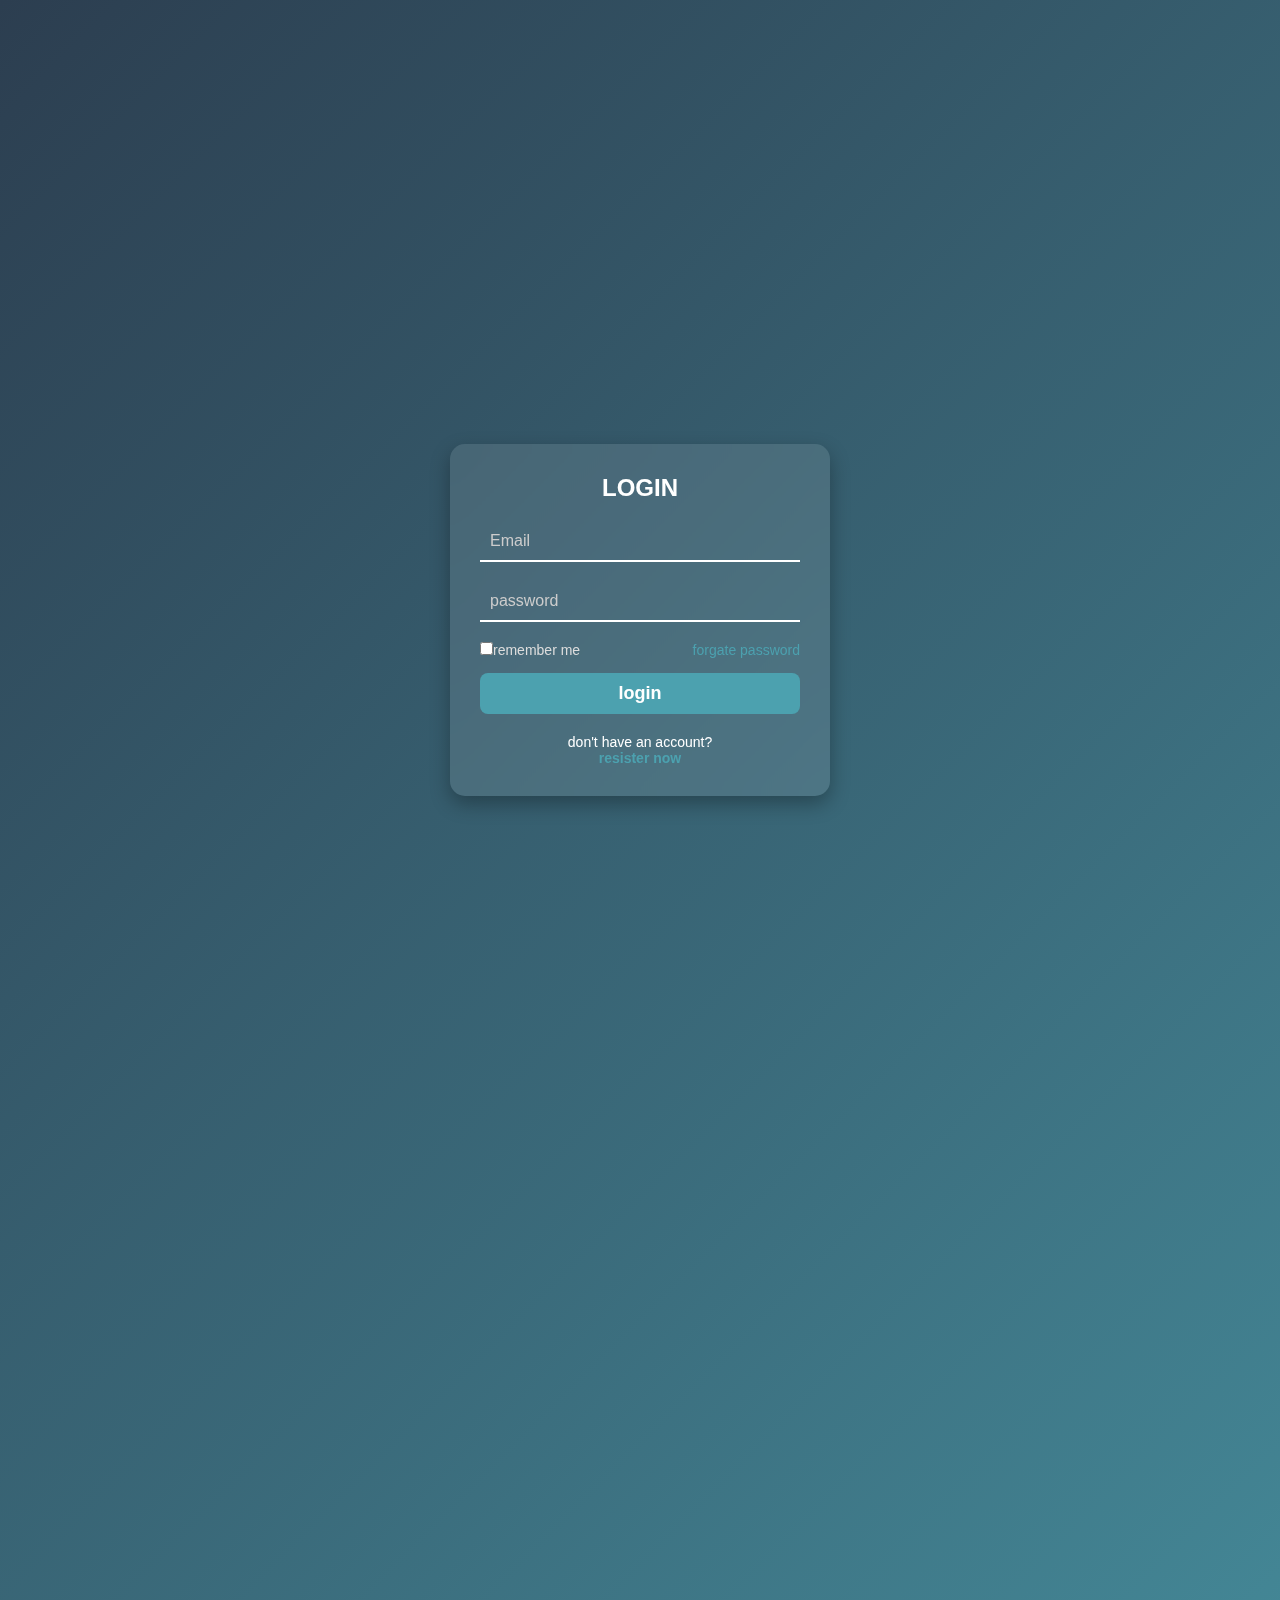
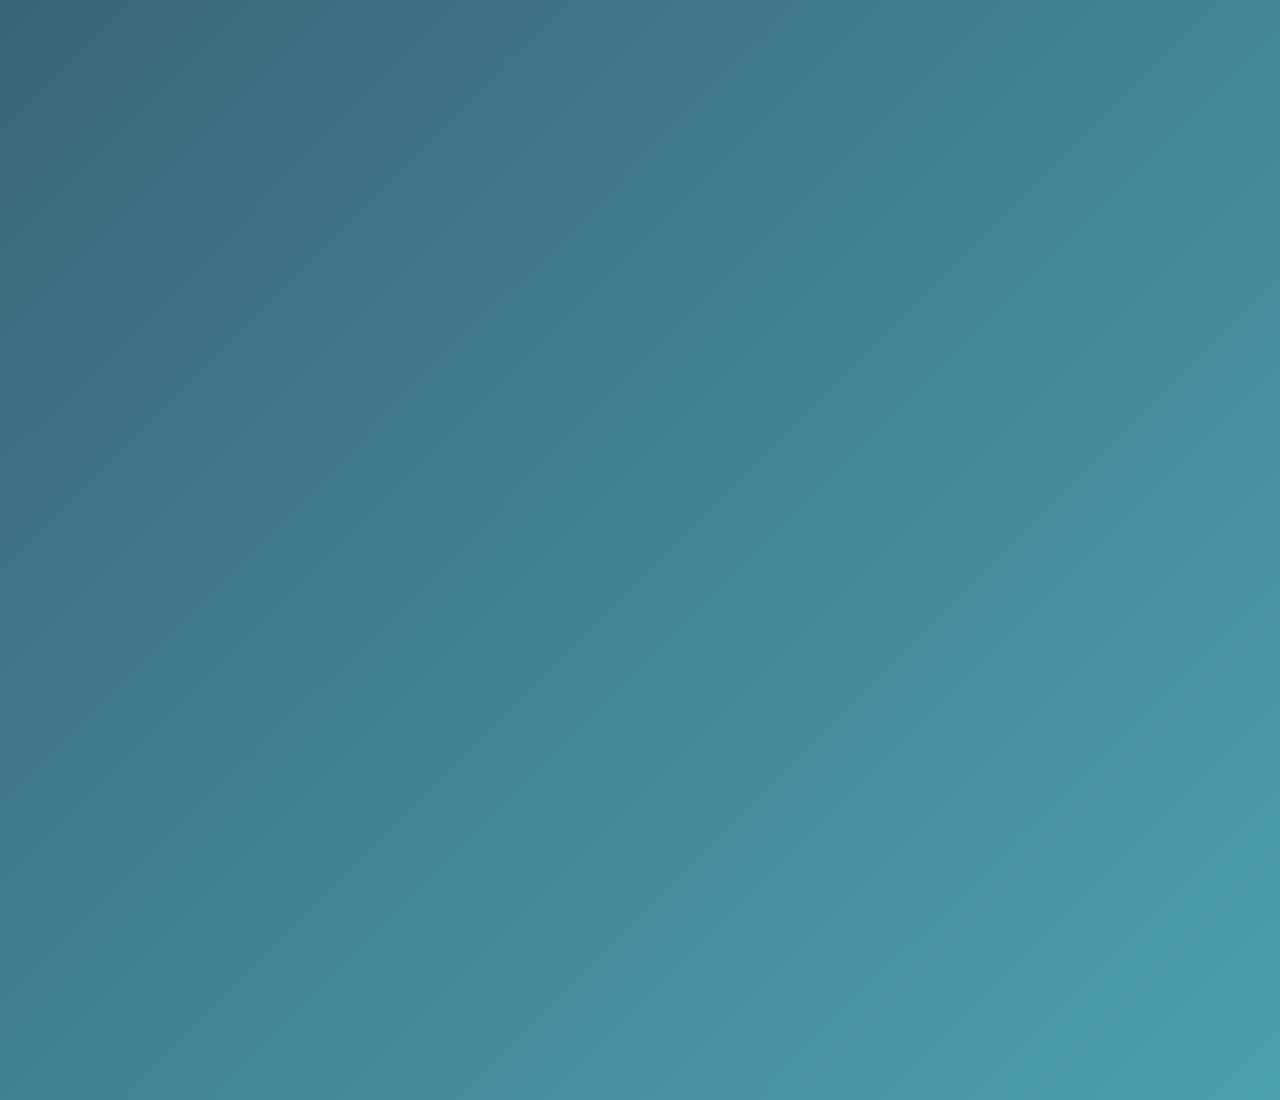
<file: login.html>
<DOCTYPE html>
    <html lang="en">

    <head>
        <meta charset="UTF-8">
        <meta name="viewport" content="width=device-width, initial-scale=1.0">
        <title>Login</title>
        <link rel="stylesheet" href="Style.css">
        <link rel="icon" href="https://cdnjs.cloudflare.com/ajax/libs/font-awesome/6.5.2/css/all.min.css">
        <link rel="stylesheet"  href="https://cdnjs.cloudflare.com/ajax/libs/font-awesome/6.5.2/css/all.min.css" integrity="sha512-SnH5WK+bZxgPHs44uWIX+LLJAJ9/2PkPKZ5QiAj6Ta86w+fsb2TkcmfRyVX3pBnMFcV7oQPJkl9QevSCWr3W6A==" crossorigin="anonymous" referrerpolicy="no-referrer" >

    </head>

    <body class="Home">


                </ul>
            </div>
        </nav>
        <div class="wrapper2">
           
            <div class="from-box-login">
                <h3>login</h3>
                <form action="#">
                    <div class="input-box">
                        <span class="icon"><ion-icon name="mail"></ion-icon></span>
                        <input type="email" required>
                        <label>Email</label>
                    </div>
                    <div class="input-box">
                        <span class="icon"><ion-icon name="lock-closed"></ion-icon></i></span>
                        <input type="password" required>
                        <label>password</label>

                    </div>
                    <div class="remember-forgate">
                        <label><input type="checkbox">remember me</label>
                        <a href="#">forgate password</a>

                    </div>
                    <button type="submit" class="btn">login</button>
                    <div class="resister">
                    <p style="color: white;">don't have an account?</p> <a href="register.html">resister now</a>


                </div>
               
                </form>
               
            </div>
        </div>
        </div>
       
       <script>
const res = await fetch("http://localhost/studyy/backend/login.php", {
  method: "POST",
  headers: { "Content-Type": "application/json" },
  body: JSON.stringify({ email, password }),
});
if (res.ok) {
  const data = await res.json();
  if (data.status === "ok") {
    window.location.href = "dashboard.php";
  } else {
    alert(data.message);
  }
}

</script>
    </body>



    </html>
</file>
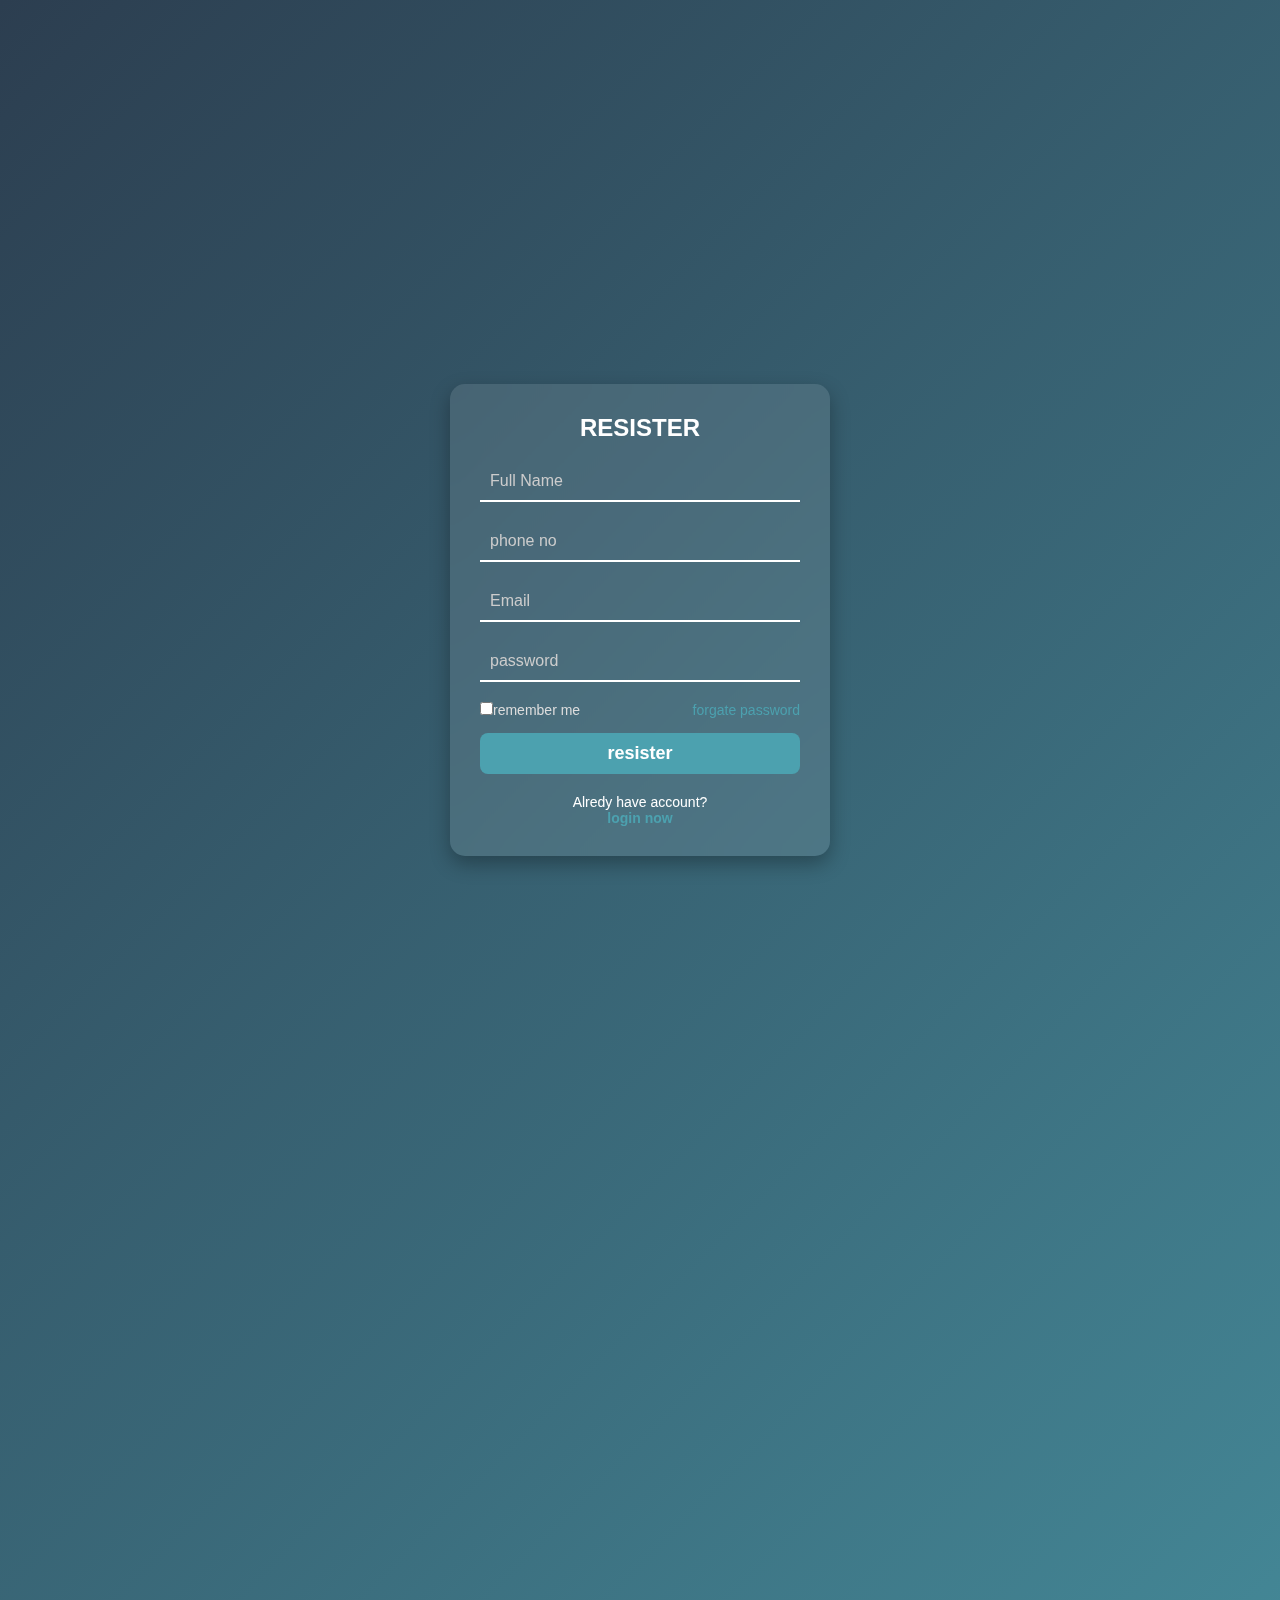
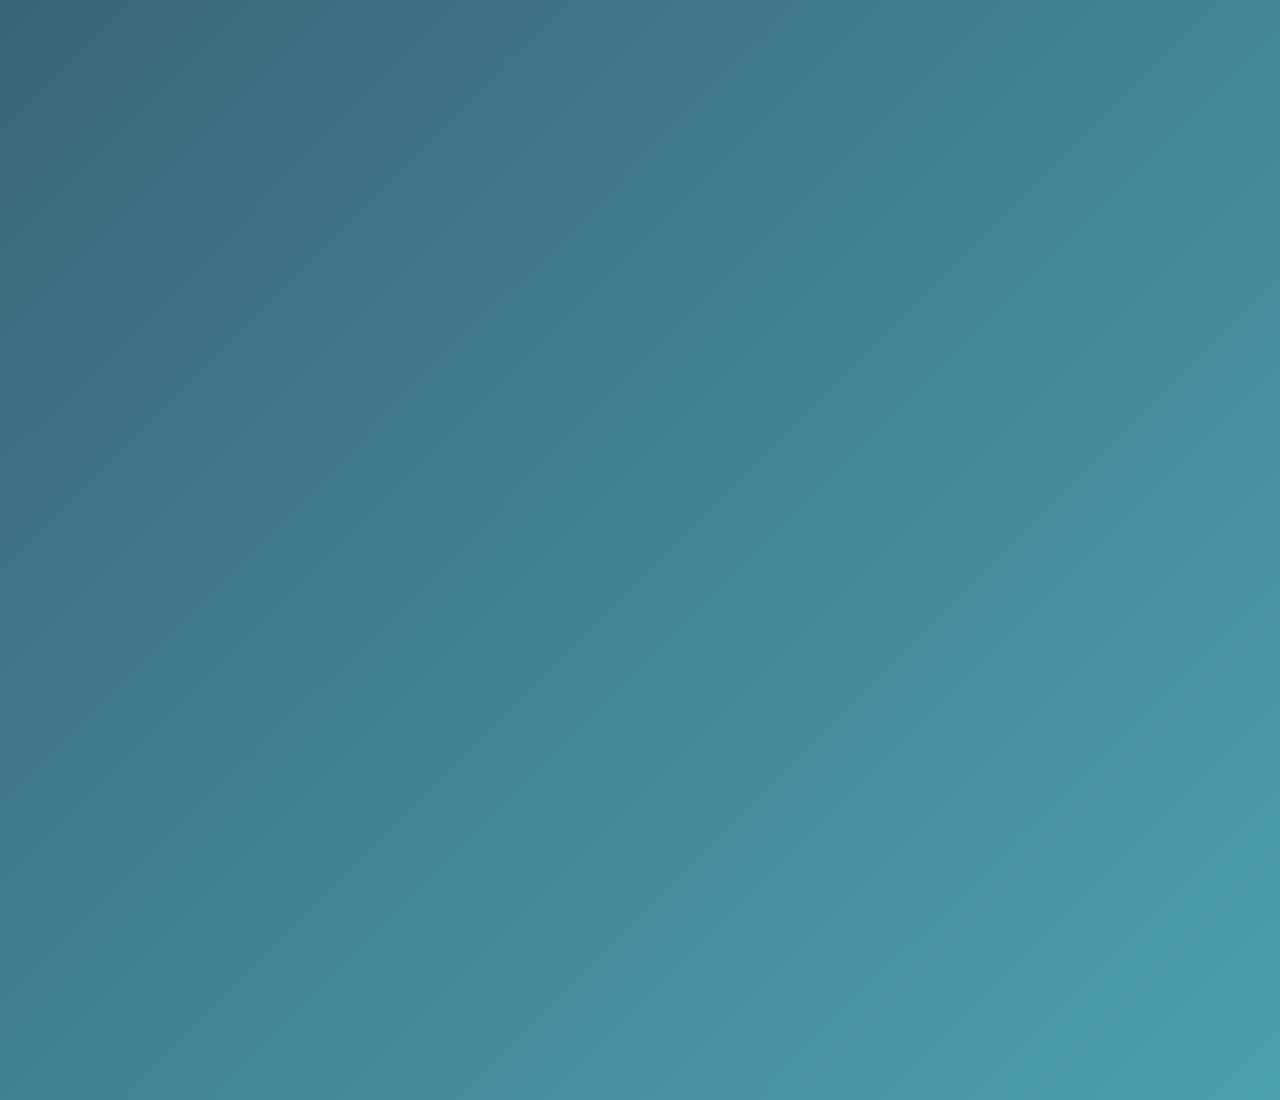
<file: register.html>
<DOCTYPE html>
    <html lang="en">

    <head>
        <meta charset="UTF-8">
        <meta name="viewport" content="width=device-width, initial-scale=1.0">
        <title>Login</title>
        <link rel="stylesheet" href="Style.css">
        <link rel="icon" href="https://cdnjs.cloudflare.com/ajax/libs/font-awesome/6.5.2/css/all.min.css">
        <link rel="stylesheet"  href="https://cdnjs.cloudflare.com/ajax/libs/font-awesome/6.5.2/css/all.min.css" integrity="sha512-SnH5WK+bZxgPHs44uWIX+LLJAJ9/2PkPKZ5QiAj6Ta86w+fsb2TkcmfRyVX3pBnMFcV7oQPJkl9QevSCWr3W6A==" crossorigin="anonymous" referrerpolicy="no-referrer" >

    </head>

    <body class="Home">


                </ul>
            </div>
        </nav>
        <div class="wrapper2">
           
            <div class="from-box-login">
                <h3>resister</h3>
                <form action="#">
                    <div class="input-box">
                        <span class="icon"><ion-icon name="mail"></ion-icon></span>
                        <input type="text" required>
                        <label>Full Name</label>
                    </div>
                     <div class="input-box">
                        <span class="icon"><ion-icon name="mail"></ion-icon></span>
                        <input type="number" required>
                        <label>phone no</label>
                    </div>
                    <div class="input-box">
                        <span class="icon"><ion-icon name="mail"></ion-icon></span>
                        <input type="email" required>
                        <label>Email</label>
                    </div>
                    <div class="input-box">
                        <span class="icon"><ion-icon name="lock-closed"></ion-icon></i></span>
                        <input type="password" required>
                        <label>password</label>

                    </div>
                    <div class="remember-forgate">
                        <label><input type="checkbox">remember me</label>
                        <a href="#">forgate password</a>

                    </div>
                    <button type="submit" class="btn">resister</button>
                    <div class="resister">
                    <p style="color: white;">Alredy have account?</p> <a href="login.html">login now</a>


                </div>
               
                </form>
               
            </div>
        </div>
        </div>
       
       <script>
   const res = await fetch("http://localhost/studyy/backend/register.php", {
  method: "POST",
  headers: { "Content-Type": "application/json" },
  body: JSON.stringify({ email, password }),
});

  </script>

    </body>



    </html>
</file>
<file: Style.css>
* {
    margin: 0;
    padding: 0;
    box-sizing: border-box;
    font-family: 'poppins', sans-serif;
}

body {
    background-color: #0033cc;
    /* display: flex;
    justify-content: center; */
    min-height: 300vh;

}

header {
    height: 100px;
    top: 0;
    left: 0;
    width: 100%;
    background: rgb(249, 249, 249);
    display: flex
}

.container {
    box-shadow: -1px 2px 25px #012549;
    border-radius: 20px;
    margin-top: 2%;
    padding: 30px;
    background-color: #fff;
    height: 285vh;
    width: 1320px;
    position: relative;
    left: 80px;
    bottom: 100px;
    top: 30px;


}

.logo {
    height: 300px;
    position: relative;
    bottom: 86px;
}

.navbar {

    margin-left: 280px;
}

.navbar li {
    display: flex;
    margin: 20px;
    position: relative;
    right: 80px;

}

.navbar li a {
    text-decoration: none;
    font-size: 18px;
    color: #012549;

}

.navbar li a:hover {
    color: #ff8800;

}

.head {
    margin: 20px;
}

.btnlogin-popup {
    position: relative;
    left: 500px;
    bottom: 73px;
    padding: 13px 33px;
    font-size: 18px;
    border: 2px solid orange;
    border-radius: 5px;
    background-color: #ff8800;
    color: white;
    font-weight: bold;
    cursor: pointer;

}

.btnlogin-popup a {
    text-decoration: none;
    color: white;
}

.main-heading {
    position: relative;
    top: 10vh
}

.main-heading {
    font-size: 7rem;
    text-align: center;
    color: #012549
}

.sub-heading {
    position: relative;
    top: 100px;
    font-size: 2rem;
    text-align: center;
    margin-top: 15px;
}

.searchbar {
    display: flex;
    position: relative;
    justify-content: center;
    top: 200px;
    z-index: 1;
}

.search {
    text-align: center;
    color: #012549;
    height: 75px;
    width: 959px;
    font-size: 36px;
    position: relative;
    border: 4px solid #012549;
    border-radius: 20px;
}

.searchbar a {
    color: #ff8800;
    font-size: 34px;
    right: 59px;
    
    position: relative;
    align-items: center;
    text-decoration: none;
}

.map {
    border-top-left-radius: 52px;
    border-top-right-radius: 53px;
    border-bottom-left-radius: 50px;
    border-bottom-right-radius: 50px;
    border: 1px;
    box-shadow: -1px 2px 25px #012549;
    top: 154px;
    left: 6%;
    width: 85%;
    position: relative;
    background-image: url(Google-Maps-Traffic-Source-1.jpg);
    background-size: cover;
    height: 520px;
    transition: transform 0.3s ease-in-out;
}

.map:hover {
    transform: translateY(-10px);
}

.quick-btn {
    display: flex;
    position: relative;
    top: 200px;
    justify-content: space-evenly;
}

.searchbtn {
    display: flex;
    transition: transform 0.3s ease-in-out;
}

.searchbtn:hover {
    transform: translateY(-10px);
    text-shadow: 2px 2px 3px #ffcc99;
}

.shopbtn {
    display: flex;
    transition: transform 0.3s ease-in-out;
}

.shopbtn i {
    color: #ff8800;
}

.directionbtn {
    display: flex;
}

.directionbtn i {
    color: #ff8800;
}

.quick-btn i {
    position: relative;
    font-size: 4rem;

}

.quick-btn p {
    font-size: 2rem;

}

.quick-btn a {
    text-decoration: none;
    color: #012549;
}

.imp-heading {
    position: relative;
    top: 300px;
    left: 150px;

}

.imp-heading h1 {
    font-size: 4rem;
}

/* .range{
    display: flex;
}

.availability{
    display: flex;
}

.store{
    display: flex;
}

.handshake{
    display: flex;
} */

.ic a {
    text-decoration: none;
    margin-top: 40px;
    display: flex;
    font-size: 2rem;
}

.ic a i {
    color: #ff8800;
    font-size: 3rem;
}

.ic a p {
    color: #012549;
    margin-left: 20px;
}

.search2{
    text-align: center;
    width: 415px;
    height: 49px;
    border: 2px solid #012549;
    border-radius: 10px;
}
.searchbar2{
        position: relative;
    top: 161px;
    left: 63px;

}



.searchbar2  i{
    position: relative;
    right: 40px;
    top: 2px;
    color: #ff8800;
    font-size: 1.5rem;
}
.pg2{
    width: 490px;
    font-size: 3rem;
    top: 126px;
    text-align: center;
    position: relative;
    right: 807px;
} 
                                       /* login  */
 body.Home {
  display: flex;
  justify-content: center;
  align-items: center;
  height: 100vh;
  background: linear-gradient(135deg, #2c3e50, #4ca1af);
}

/* Wrapper */
.wrapper2 {
  width: 380px;
 position: relative;
    bottom: 730px;
    width: 380px;
    background: rgba(255, 255, 255, 0.1);
    backdrop-filter: blur(12px);
    padding: 30px;
    border-radius: 15px;
    box-shadow: 0 8px 20px rgba(0, 0, 0, 0.3);
    text-align: center;
}

/* Login Box */
.from-box-login h3 {
  color: #fff;
  margin-bottom: 20px;
  font-size: 24px;
  text-transform: uppercase;
}

/* Input Boxes */
.input-box {
  position: relative;
  margin: 20px 0;
  border-bottom: 2px solid #fff;
}

.input-box input {
  width: 100%;
  padding: 10px 35px 10px 10px;
  background: transparent;
  border: none;
  outline: none;
  color: #fff;
  font-size: 16px;
}

.input-box label {
  position: absolute;
  left: 10px;
  top: 50%;
  transform: translateY(-50%);
  color: #ccc;
  pointer-events: none;
  transition: 0.3s ease;
}

.input-box input:focus ~ label,
.input-box input:valid ~ label {
  top: -8px;
  font-size: 12px;
  color: #4ca1af;
}

.input-box .icon {
  position: absolute;
  right: 10px;
  top: 50%;
  transform: translateY(-50%);
  color: #fff;
  font-size: 18px;
}

/* Remember + Forgot */
.remember-forgate {
  display: flex;
  justify-content: space-between;
  align-items: center;
  color: #ddd;
  font-size: 14px;
  margin: 15px 0;
}

.remember-forgate a {
  color: #4ca1af;
  text-decoration: none;
}
.remember-forgate a:hover {
  text-decoration: underline;
}

/* Button */
.btn {
  width: 100%;
  padding: 10px;
  border: none;
  outline: none;
  background: #4ca1af;
  color: #fff;
  font-size: 18px;
  font-weight: bold;
  border-radius: 8px;
  cursor: pointer;
  transition: 0.3s ease;
}

.btn:hover {
  background: #357f8e;
}

/* Register Section */
.resister {
  margin-top: 20px;
  color: #fff;
  font-size: 14px;
}

.resister a {
  color: #4ca1af;
  font-weight: bold;
  text-decoration: none;
}
.resister a:hover {
  text-decoration: underline;
}
</file>
